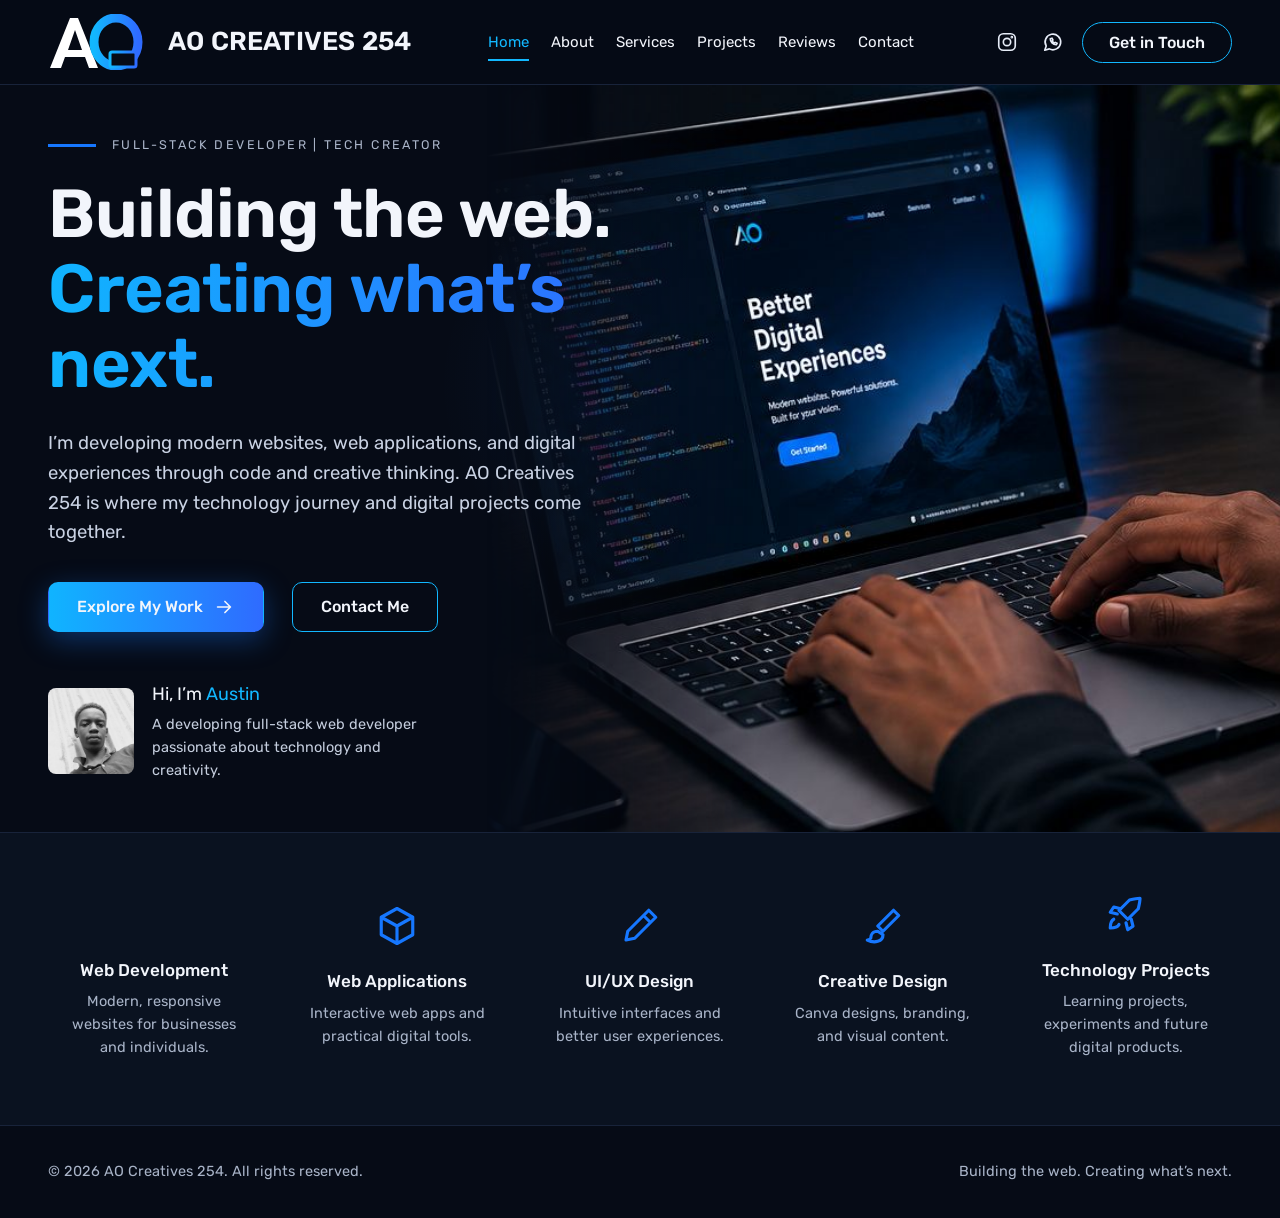
<file: index.html>
<!DOCTYPE html>
<html lang="en">
<head>
<meta charset="utf-8">
<meta name="viewport" content="width=device-width, initial-scale=1, viewport-fit=cover">
<meta name="referrer" content="no-referrer">
<title>AO Creatives 254 | Full-Stack Developer & Tech Creator</title>
<link rel="preconnect" href="https://fonts.googleapis.com">
<link href="https://fonts.googleapis.com/css2?family=Rubik:wght@400;500;600;700&display=swap" rel="stylesheet">
<style>
:root{
  color-scheme:dark;
  --bg:#060b16;--bg2:#0a1220;--panel:#0d1627;--line:#18233a;
  --text:#f2f5fb;--muted:#a9b4c8;--blue:#1677ff;--cyan:#12b8ff;
  --grad:linear-gradient(90deg,#10b4ff,#2f6bff);
  box-sizing:border-box;padding-top:env(safe-area-inset-top,0px);padding-bottom:env(safe-area-inset-bottom,0px);
}
html{scroll-behavior:smooth;scroll-padding-top:calc(90px + env(safe-area-inset-top,0px))}
*{box-sizing:border-box;margin:0}
body{background:var(--bg);color:var(--text);font-family:Rubik,system-ui,-apple-system,"Segoe UI",Roboto,sans-serif;line-height:1.6;overflow-x:hidden}
a{color:inherit;text-decoration:none}
:focus-visible{outline:2px solid var(--cyan);outline-offset:3px;border-radius:6px}
.wrap{max-width:1240px;margin:0 auto;padding:0 28px}
svg.i{width:22px;height:22px;fill:none;stroke:currentColor;stroke-width:1.8;stroke-linecap:round;stroke-linejoin:round}
header{position:sticky;top:env(safe-area-inset-top,0px);z-index:20;background:rgba(6,11,22,.9);backdrop-filter:blur(10px);border-bottom:1px solid var(--line)}
body::before{content:"";position:fixed;inset:0 0 auto;height:env(safe-area-inset-top,0px);background:rgba(6,11,22,.9);z-index:30}
.bar{display:flex;align-items:center;justify-content:space-between;gap:20px;height:84px}
.brand{display:flex;align-items:center;gap:14px}
.brand b{display:block;font-size:26px;font-weight:600;letter-spacing:.2px;line-height:1.1}
.brand small{display:block;font-size:11.5px;letter-spacing:1.6px;text-transform:uppercase;color:var(--muted)}
nav ul{display:flex;gap:30px;list-style:none;padding:0}
nav a{padding:8px 0;font-size:16px;border-bottom:2px solid transparent;transition:color .2s}
nav a:hover{color:var(--cyan)}
nav a.on{color:var(--cyan);border-color:var(--cyan)}
.tools{display:flex;align-items:center;gap:18px}
.tools a.ic{display:grid;place-items:center;width:34px;height:34px;color:#e7edf8}
.tools a.ic:hover{color:var(--cyan)}
.btn{display:inline-flex;align-items:center;gap:10px;padding:13px 28px;border-radius:10px;border:1.5px solid var(--cyan);font:500 16px Rubik,sans-serif;color:var(--text);background:transparent;cursor:pointer;transition:transform .15s,background .2s}
.btn:hover{background:rgba(18,184,255,.12);transform:translateY(-1px)}
.btn.pill{border-radius:999px;padding:10px 26px}
.btn.fill{background:var(--grad);border-color:transparent;box-shadow:0 8px 28px rgba(22,119,255,.35)}
.btn.fill:hover{background:var(--grad);filter:brightness(1.1)}
.burger{display:none;background:none;border:0;color:var(--text);cursor:pointer;padding:6px}
.hero{position:relative;overflow:hidden;border-bottom:1px solid var(--line);background:radial-gradient(900px 500px at 80% 40%,rgba(22,119,255,.22),transparent 65%),var(--bg)}
.hero .wrap{display:grid;grid-template-columns:1.05fr 1fr;align-items:center;gap:20px;min-height:660px;padding-top:50px;padding-bottom:50px}
.tag{display:flex;align-items:center;gap:16px;font-size:12.5px;letter-spacing:2.4px;text-transform:uppercase;color:var(--muted);margin-bottom:22px}
.tag::before{content:"";width:48px;height:3px;background:var(--blue)}
h1{font-size:clamp(40px,5.6vw,68px);line-height:1.1;font-weight:600;letter-spacing:-.5px}
h1 span{background:var(--grad);-webkit-background-clip:text;background-clip:text;color:transparent;display:block}
.lead{max-width:540px;margin:28px 0 34px;font-size:18.5px;color:#c9d2e3}
.cta{display:flex;gap:28px;flex-wrap:wrap}
.me{display:flex;align-items:center;gap:18px;margin-top:48px}
.av{width:86px;height:86px;border-radius:8px;background:#4a5262;display:grid;place-items:center;overflow:hidden;flex:none}
.av svg{width:60%;height:60%;fill:#9aa3b3}
.av img{width:100%;height:100%;object-fit:cover;display:block}
.portrait{width:100%;max-width:420px;aspect-ratio:1;object-fit:cover;border-radius:16px;border:1px solid var(--line);box-shadow:0 0 60px rgba(22,119,255,.25);margin-bottom:6px}
.me p{font-size:14.5px;color:#c4cddd;max-width:290px}
.me h3{font-size:18px;font-weight:400;margin-bottom:4px}.me h3 em{font-style:normal;color:var(--cyan)}
.stage{perspective:1400px;display:grid;place-items:center}
.laptop{width:100%;max-width:620px;transform:rotateY(-16deg) rotateX(6deg) rotateZ(-3deg);transform-style:preserve-3d}
.screen{background:#04080f;border:10px solid #23262d;border-radius:14px 14px 4px 4px;aspect-ratio:16/10;display:grid;grid-template-columns:1fr 1.15fr;overflow:hidden;box-shadow:0 0 90px rgba(22,119,255,.4)}
.code{padding:10px 8px;background:#070d18;border-right:1px solid #16233a;display:flex;flex-direction:column;gap:5px}
.code i{display:block;height:4px;border-radius:2px;background:#3a8dde;opacity:.7}
.code i:nth-child(3n){background:#e09a4a}.code i:nth-child(4n){background:#6fcf97}.code i:nth-child(5n){background:#b07be0}
.mini{padding:12px 14px;background:linear-gradient(160deg,#050a14 40%,#0a2a55 100%);position:relative}
.mini .l{font-weight:700;color:var(--cyan);font-size:13px}.mini h4{font-size:clamp(14px,2.2vw,24px);line-height:1.1;margin-top:18%}
.mini p{font-size:7px;color:var(--muted);margin:5px 0 8px}.mini u{display:inline-block;text-decoration:none;font-size:7px;background:var(--blue);padding:3px 8px;border-radius:3px}
.mini::after{content:"";position:absolute;right:0;bottom:0;width:55%;height:50%;background:linear-gradient(135deg,transparent 48%,#16406f 49%);opacity:.8}
.base{height:16px;margin:0 -4%;background:linear-gradient(#8a8f99,#4b4f57);border-radius:2px 2px 14px 14px}
.hero .wrap{position:relative;z-index:1}
.heroimg{position:absolute;top:0;bottom:0;right:0;width:62%;background:url([data-uri]) left center/cover no-repeat;-webkit-mask-image:linear-gradient(90deg,transparent 0,#000 34%);mask-image:linear-gradient(90deg,transparent 0,#000 34%)}
@media(max-width:1020px){.heroimg{width:100%;opacity:.28}}
.strip{background:var(--bg2);border-bottom:1px solid var(--line)}
.strip .wrap{display:grid;grid-template-columns:repeat(5,1fr);gap:30px;padding-top:50px;padding-bottom:56px;text-align:center}
.svc{background:none;border:0;color:inherit;font:inherit;cursor:pointer;padding:10px;border-radius:12px;transition:background .2s}
.svc:hover{background:rgba(22,119,255,.08)}
.svc svg{width:42px;height:42px;color:var(--blue);margin-bottom:14px}
.svc h3{font-size:17px;font-weight:500;margin-bottom:6px}.svc p{font-size:14.5px;color:var(--muted);max-width:210px;margin:0 auto}
section.sec{padding:96px 0;border-bottom:1px solid var(--line)}
h2{font-size:clamp(30px,4vw,44px);font-weight:600;margin-bottom:14px}
.sub{color:var(--muted);max-width:620px;font-size:17px}
.about{display:grid;grid-template-columns:1.3fr 1fr;gap:56px;align-items:start}
.about p+p{margin-top:16px}.about p{color:#c9d2e3;max-width:62ch}
.stats{display:grid;gap:14px}
.stat{background:var(--panel);border:1px solid var(--line);border-radius:12px;padding:20px 24px;display:flex;justify-content:space-between;align-items:center}
.stat b{font-size:30px;color:var(--cyan);font-weight:600}.stat span{color:var(--muted);font-size:15px}
.chips{display:flex;gap:10px;flex-wrap:wrap;margin:28px 0 30px}
.chip{background:none;border:1px solid var(--line);color:var(--muted);padding:8px 20px;border-radius:999px;font:500 15px Rubik,sans-serif;cursor:pointer}
.chip[aria-pressed=true]{background:var(--blue);border-color:var(--blue);color:#fff}
.grid{display:grid;grid-template-columns:repeat(3,1fr);gap:22px}
.card{background:var(--panel);border:1px solid var(--line);border-radius:14px;overflow:hidden;transition:transform .2s,border-color .2s}
.card:hover{transform:translateY(-4px);border-color:#27518f}
.card .th{height:150px;display:grid;place-items:center;background:linear-gradient(135deg,#0b2a55,#06101f);color:var(--cyan)}
.card .th svg{width:46px;height:46px}
.card div.b{padding:20px 22px 24px}.card h3{font-size:19px;font-weight:500}
.card p{font-size:14.5px;color:var(--muted);margin:6px 0 12px}.card small{color:var(--cyan);font-size:13px}
.card.hide{display:none}
.contact{display:grid;grid-template-columns:1fr 1.2fr;gap:56px}
.links{margin-top:28px;display:grid;gap:14px}.links a{display:flex;gap:12px;align-items:center;color:#c9d2e3}.links a:hover{color:var(--cyan)}
form{background:var(--panel);border:1px solid var(--line);border-radius:16px;padding:30px;display:grid;gap:18px}
label{display:grid;gap:6px;font-size:14.5px;color:var(--muted)}
input,textarea,select{background:#070d18;border:1px solid #223153;color:var(--text);border-radius:10px;padding:12px 14px;font:16px Rubik,sans-serif;width:100%}
input:focus,textarea:focus,select:focus{outline:2px solid var(--cyan);border-color:transparent}
textarea{min-height:120px;resize:vertical}
.err{color:#ff8a8a;font-size:13px;min-height:0}
.toast{position:fixed;left:50%;bottom:calc(28px + env(safe-area-inset-bottom,0px));transform:translate(-50%,30px);background:#0f2a4f;border:1px solid var(--cyan);padding:14px 24px;border-radius:12px;opacity:0;pointer-events:none;transition:.3s;z-index:40;max-width:90vw}
.toast.show{opacity:1;transform:translate(-50%,0)}
.view{display:none}.view.active{display:block;animation:vin .35s ease}
@keyframes vin{from{opacity:0}to{opacity:1}}
.pagehead{padding:70px 0 56px;border-bottom:1px solid var(--line);background:radial-gradient(700px 300px at 85% 0,rgba(22,119,255,.2),transparent 70%),var(--bg2)}
.pagehead h1{font-size:clamp(34px,4.6vw,54px)}.pagehead .sub{margin-top:14px}
.crumb{font-size:14px;color:var(--muted);margin-bottom:14px}.crumb a{color:var(--cyan)}
.sv-grid{display:grid;grid-template-columns:repeat(2,1fr);gap:22px}
.sv{background:var(--panel);border:1px solid var(--line);border-radius:14px;padding:28px}
.sv svg{width:38px;height:38px;color:var(--blue);margin-bottom:14px}
.sv h3{font-size:21px;font-weight:500;margin-bottom:8px}.sv p{color:var(--muted);font-size:15.5px}
.sv ul{margin:14px 0 20px;padding-left:20px;color:#c9d2e3;font-size:15px}
.skill{margin-bottom:16px}.skill div{display:flex;justify-content:space-between;font-size:15px;margin-bottom:6px}
.skill i{display:block;height:8px;border-radius:6px;background:#14213a;overflow:hidden}.skill i b{display:block;height:100%;background:var(--grad);width:0;transition:width 1s}
@media(max-width:760px){.sv-grid{grid-template-columns:1fr}}
footer{padding:34px 0;color:var(--muted);font-size:14.5px}
footer .wrap{display:flex;justify-content:space-between;flex-wrap:wrap;gap:10px}
@media(max-width:1020px){
  .hero .wrap{grid-template-columns:1fr;min-height:0}.stage{margin-top:20px}.laptop{max-width:520px}
  .strip .wrap{grid-template-columns:repeat(2,1fr)}.grid{grid-template-columns:repeat(2,1fr)}
  .about,.contact{grid-template-columns:1fr;gap:36px}
  .burger{display:block}.tools .btn,.tools a.ic{display:none}
  nav{position:absolute;left:0;right:0;top:84px;background:var(--bg2);border-bottom:1px solid var(--line);display:none}
  nav.open{display:block}nav ul{flex-direction:column;gap:0;padding:10px 28px 18px}nav a{display:block;padding:12px 0}
}
@media(max-width:620px){.wrap{padding:0 20px}.grid{grid-template-columns:1fr}.strip .wrap{grid-template-columns:1fr}.brand b{font-size:21px}.brand small{font-size:9.5px;letter-spacing:1px}.cta{gap:14px}}
.empty{grid-column:1/-1;background:var(--panel);border:1px dashed #27518f;border-radius:14px;padding:40px 24px;text-align:center;color:var(--muted);font-size:16px}
.steps{display:grid;gap:14px;margin-top:34px;max-width:62ch}
.step{display:flex;gap:18px;align-items:flex-start;background:var(--panel);border:1px solid var(--line);border-radius:12px;padding:18px 22px}
.step b{color:var(--cyan);font-size:24px;font-weight:600;min-width:30px;line-height:1.2}
.step h3{font-size:17px;font-weight:500}.step p{font-size:14.5px;color:var(--muted);margin:2px 0 0}
.stars{color:#ffc24b;letter-spacing:3px}
.rsum{display:flex;gap:18px;align-items:center;margin-bottom:30px}.rsum b{font-size:52px;font-weight:600;line-height:1}.rsum span{color:var(--muted);font-size:15px}
.rv{background:var(--panel);border:1px solid var(--line);border-radius:14px;padding:26px;display:flex;flex-direction:column;gap:10px}
.rv p{color:#d3dbea;font-size:16px}.rv b{font-weight:500}.rv small{color:var(--muted);font-size:14px}
.badge{margin-left:8px;border:1px dashed var(--muted);border-radius:999px;padding:1px 10px;font-size:12px}
@media(max-width:1280px){nav ul{gap:22px}nav a{font-size:15px}.brand small{display:none}.tools{gap:12px}}
@media(max-width:1180px){.tools .btn.pill{display:none}}
@media(prefers-reduced-motion:reduce){html{scroll-behavior:auto}*{transition:none!important}}
</style>
</head>
<body>
<svg width="0" height="0" style="position:absolute" aria-hidden="true">
  <symbol id="ig" viewBox="0 0 24 24"><rect x="3" y="3" width="18" height="18" rx="5"/><circle cx="12" cy="12" r="4"/><circle cx="17.3" cy="6.7" r=".6"/></symbol>
  <symbol id="wa" viewBox="0 0 24 24"><path d="M3 21l1.6-4.7A8.5 8.5 0 1 1 8 19.5z"/><path d="M9 8.5c0 3.5 3 6.5 6.5 6.5l1-1.6-2-1-1 .8c-1-.4-2-1.4-2.4-2.4l.8-1-1-2z"/></symbol>
  <symbol id="code" viewBox="0 0 24 24"><path d="M8 7l-5 5 5 5M16 7l5 5-5 5M14 4l-4 16"/></symbol>
  <symbol id="cube" viewBox="0 0 24 24"><path d="M12 2l9 5v10l-9 5-9-5V7zM3 7l9 5 9-5M12 12v10"/></symbol>
  <symbol id="pen" viewBox="0 0 24 24"><path d="M4 20l1-5L17 3l4 4L9 19zM14 6l4 4"/></symbol>
  <symbol id="brush" viewBox="0 0 24 24"><path d="M18 3l3 3-9 9-3-3zM9 15c-3 0-4 2-4 4-1 1-2 1-2 1 4 2 9 1 9-3z"/></symbol>
  <symbol id="rocket" viewBox="0 0 24 24"><path d="M5 15c-2 1-2 5-2 5s4 0 5-2M14 4c4-1 6-1 6-1s0 2-1 6l-6 6-5-5zM9 9L5 8l-2 3 4 1M15 15l1 4-3 2-1-4"/></symbol>
  <symbol id="mail" viewBox="0 0 24 24"><rect x="3" y="5" width="18" height="14" rx="2"/><path d="M3 7l9 7 9-7"/></symbol>
</svg>

<header>
  <div class="wrap bar">
    <a href="#home" class="brand" aria-label="AO Creatives 254 home">
      <svg width="106" height="56" viewBox="0 0 106 56" aria-hidden="true"><defs><linearGradient id="lg" x1="0" x2="1"><stop stop-color="#12b8ff"/><stop offset="1" stop-color="#2f6bff"/></linearGradient></defs><path d="M2 54L22 4h8l20 50h-9l-4-11H17l-4 11zM20 36h14L27 16z" fill="#fff"/><ellipse cx="68" cy="28" rx="22" ry="24" fill="none" stroke="url(#lg)" stroke-width="9"/><rect x="62" y="38" width="26" height="15" rx="2" fill="#060b16" stroke="url(#lg)" stroke-width="3"/></svg>
      <span><b>AO CREATIVES 254</b><small>Building the web. Creating what’s next.</small></span>
    </a>
    <nav id="nav" aria-label="Main">
      <ul>
        <li><a href="#home" class="on">Home</a></li>
        <li><a href="#about">About</a></li>
        <li><a href="#services">Services</a></li>
        <li><a href="#portfolio">Projects</a></li>
        <li><a href="#reviews">Reviews</a></li>
        <li><a href="#contact">Contact</a></li>
      </ul>
    </nav>
    <div class="tools">
      <a class="ic" id="igLink" href="#" target="_blank" rel="noopener" aria-label="Instagram"><svg class="i"><use href="#ig"/></svg></a>
      <a class="ic" id="waLink" href="#" target="_blank" rel="noopener" aria-label="WhatsApp"><svg class="i"><use href="#wa"/></svg></a>
      <a class="btn pill" href="#contact">Get in Touch</a>
      <button class="burger" id="burger" aria-label="Open menu" aria-expanded="false"><svg class="i" viewBox="0 0 24 24" style="width:28px;height:28px"><path d="M4 7h16M4 12h16M4 17h16"/></svg></button>
    </div>
  </div>
</header>

<main>
<div class="view active" id="v-home">
<section class="hero" id="home">
  <div class="heroimg" aria-hidden="true"></div>
  <div class="wrap">
    <div>
      <div class="tag">Full-stack developer | Tech creator</div>
      <h1>Building the web. <span>Creating what’s next.</span></h1>
      <p class="lead">I’m developing modern websites, web applications, and digital experiences through code and creative thinking. AO Creatives 254 is where my technology journey and digital projects come together.</p>
      <div class="cta">
        <a class="btn fill" href="#portfolio">Explore My Work <svg class="i" viewBox="0 0 24 24"><path d="M5 12h14M13 6l6 6-6 6"/></svg></a>
        <a class="btn" href="#contact">Contact Me</a>
      </div>
      <div class="me">
        <div class="av"><img data-photo alt="Austin, full-stack developer"></div>
        <div><h3>Hi, I’m <em>Austin</em></h3><p>A developing full-stack web developer passionate about technology and creativity.</p></div>
      </div>
    </div>
    <div class="stage" aria-hidden="true" style="display:none">
      <div class="laptop">
        <div class="screen">
          <div class="code" id="code"></div>
          <div class="mini"><span class="l">AO</span><h4>Better Digital Experiences</h4><p>Modern websites. Powerful solutions. Built for your vision.</p><u>Get Started</u></div>
        </div>
        <div class="base"></div>
      </div>
    </div>
  </div>
</section>

<div class="strip" id="homeServices">
  <div class="wrap" id="svcRow"></div>
</div>
</div>

<div class="view" id="v-services">
<div class="pagehead"><div class="wrap"><div class="crumb"><a href="#home">Home</a> / Services</div><h1>Services</h1><p class="sub">What I can build for you, from first sketch to launch.</p></div></div>
<section class="sec"><div class="wrap sv-grid" id="svcPage"></div></section>
</div>

<div class="view" id="v-about">
<div class="pagehead"><div class="wrap"><div class="crumb"><a href="#home">Home</a> / About</div><h1>About me</h1><p class="sub">Code, design and curiosity in one place.</p></div></div>
<section class="sec" id="about">
  <div class="wrap about">
    <div>
      <h2>Hi, I’m Austin</h2>
      <p>I’m Austin, a full-stack developer based in Nairobi. I build responsive websites and practical <br></br>web apps for businesses and individuals, and I design the visuals that go with them in Canva.</p>
      <p>Outside client work I run learning projects and experiments, because every small build teaches me something I can use on the next one.</p>
      <h2 style="font-size:26px;margin:38px 0 0">How I work</h2>
      <div class="steps">
        <div class="step"><b>1</b><div><h3>Listen</h3><p>We talk about your goals, your audience and what you need the site to do.</p></div></div>
        <div class="step"><b>2</b><div><h3>Plan and design</h3><p>I map out the pages and create a clean look that fits your brand.</p></div></div>
        <div class="step"><b>3</b><div><h3>Build</h3><p>I code a fast, mobile-friendly site and you review it as it comes together.</p></div></div>
        <div class="step"><b>4</b><div><h3>Launch and support</h3><p>I help you go live and make changes when you need them.</p></div></div>
      </div>
      <div class="cta" style="margin-top:34px;gap:18px">
        <a class="btn fill" href="#contact">Work with me <svg class="i" viewBox="0 0 24 24"><path d="M5 12h14M13 6l6 6-6 6"/></svg></a>
        <a class="btn" href="#services">See my services</a>
      </div>
    </div>
    <div class="stats">
      <img class="portrait" data-photo alt="Portrait of Austin">
      <div class="stat"><span>Projects built</span><b data-n="24">0</b></div>
      <div class="stat"><span>Technologies used</span><b data-n="12">0</b></div>
      <div class="stat"><span>Happy clients</span><b data-n="15">0</b></div>
      <div style="margin-top:14px" id="skills"></div>
    </div>
  </div>
</section>
</div>

<div class="view" id="v-portfolio">
<div class="pagehead"><div class="wrap"><div class="crumb"><a href="#home">Home</a> / Projects</div><h1>Projects</h1><p class="sub">Websites, apps and designs. Use the filters to browse by type.</p></div></div>
<section class="sec" id="portfolio">
  <div class="wrap">
    <div class="chips" id="chips">
      <button class="chip" aria-pressed="true" data-f="all">All</button>
      <button class="chip" aria-pressed="false" data-f="web">Websites</button>
      <button class="chip" aria-pressed="false" data-f="app">Web apps</button>
      <button class="chip" aria-pressed="false" data-f="design">Design</button>
    </div>
    <div class="grid" id="projects"></div>
  </div>
</section>
</div>

<div class="view" id="v-reviews">
<div class="pagehead"><div class="wrap"><div class="crumb"><a href="#home">Home</a> / Reviews</div><h1>Client reviews</h1><p class="sub">What people say about working with AO Creatives 254.</p></div></div>
<section class="sec"><div class="wrap">
  <div class="rsum" id="rsum"></div>
  <div class="grid" id="reviewList"></div>
  <form id="rform" novalidate style="max-width:640px;margin-top:56px">
    <h2 style="font-size:28px;margin:0">Leave a review</h2>
    <label>Your name<input id="rn" autocomplete="name" maxlength="80"><span class="err" id="rne"></span></label>
    <label>Rating<select id="rr"><option value="5">5 stars, excellent</option><option value="4">4 stars, good</option><option value="3">3 stars, okay</option><option value="2">2 stars, poor</option><option value="1">1 star, bad</option></select></label>
    <label>Your review<textarea id="rm2" maxlength="1000"></textarea><span class="err" id="rme"></span></label>
    <div><button class="btn fill" type="submit" value="rev">Send my review</button></div>
  </form>
</div></section>
</div>

<div class="view" id="v-contact">
<div class="pagehead"><div class="wrap"><div class="crumb"><a href="#home">Home</a> / Contact</div><h1>Get in touch</h1><p class="sub">Tell me about your project and I’ll reply on WhatsApp or email.</p></div></div>
<section class="sec" id="contact">
  <div class="wrap contact">
    <div>
      <h2>Let’s build something</h2>
      <p class="sub">Tell me about your project and I’ll reply on WhatsApp or email.</p>
      <div class="links">
        <a id="waLink2" href="#" target="_blank" rel="noopener"><svg class="i"><use href="#wa"/></svg> Chat on WhatsApp</a>
        <a id="mailLink" href="#"><svg class="i"><use href="#mail"/></svg> <span id="mailTxt"></span></a>
        <a id="igLink2" href="#" target="_blank" rel="noopener"><svg class="i"><use href="#ig"/></svg> Follow on Instagram</a>
      </div>
    </div>
    <form id="form" novalidate>
      <label>Your name<input id="fn" autocomplete="name" maxlength="80"><span class="err" id="en"></span></label>
      <label>Email<input id="fe" type="email" autocomplete="email" maxlength="120"><span class="err" id="ee"></span></label>
      <label>What do you need?
        <select id="ft"><option>Website</option><option>Web application</option><option>UI/UX design</option><option>Creative design</option><option>Something else</option></select>
      </label>
      <label>Message<textarea id="fm" maxlength="1000"></textarea><span class="err" id="em"></span></label>
      <div class="cta" style="gap:14px">
        <button class="btn fill" type="submit" value="wa">Send on WhatsApp</button>
        <button class="btn" type="submit" value="mail">Send by email</button>
      </div>
    </form>
  </div>
</section>
</div>
</main>

<footer><div class="wrap"><span>© <span id="yr"></span> AO Creatives 254. All rights reserved.</span><span>Building the web. Creating what’s next.</span></div></footer>
<div class="toast" id="toast" role="status"></div>

<script>
/* ---- Edit these with your real details ---- */
var PHOTO="[data-uri]";
document.querySelectorAll("img[data-photo]").forEach(function(i){i.src=PHOTO});
var CFG={whatsapp:"254759839798",email:"oumaaustine570@gmail.com",instagram:"https://instagram.com/austingoz"};

var SERVICES=[
 ["code","Web Development","Modern, responsive websites for businesses and individuals."],
 ["cube","Web Applications","Interactive web apps and practical digital tools."],
 ["pen","UI/UX Design","Intuitive interfaces and better user experiences."],
 ["brush","Creative Design","Canva designs, branding, and visual content."],
 ["rocket","Technology Projects","Learning projects, experiments and future digital products."]
];
/* add your projects here: [category("web"|"app"|"design"), icon("code"|"cube"|"pen"|"brush"), title, description, tools] */
var PROJECTS=[];
var $=function(s){return document.querySelector(s)};
function toast(t){var e=$("#toast");e.textContent=t;e.classList.add("show");clearTimeout(toast.t);toast.t=setTimeout(function(){e.classList.remove("show")},3200)}

/* links */
var wa="https://wa.me/"+CFG.whatsapp;
["#waLink","#waLink2"].forEach(function(s){$(s).href=wa});
["#igLink","#igLink2"].forEach(function(s){$(s).href=CFG.instagram});
var gm="https://mail.google.com/mail/?view=cm&fs=1&to="+encodeURIComponent(CFG.email);$("#mailLink").href=gm;$("#mailLink").target="_blank";$("#mailLink").rel="noopener";$("#mailTxt").textContent=CFG.email;
$("#yr").textContent=new Date().getFullYear();

/* hero code lines */
var c=$("#code"),h="";for(var i=0;i<34;i++){h+='<i style="width:'+(20+Math.round(Math.random()*70))+'%;margin-left:'+((i%5)*5)+'px"></i>'}c.innerHTML=h;

/* services + projects */
$("#svcRow").innerHTML=SERVICES.map(function(s){return '<button class="svc" data-svc="'+s[1]+'"><svg class="i"><use href="#'+s[0]+'"/></svg><h3>'+s[1]+'</h3><p>'+s[2]+'</p></button>'}).join("");
if(!PROJECTS.length){$("#chips").style.display="none"}
$("#projects").innerHTML=!PROJECTS.length?'<p class="empty">Projects are coming soon. In the meantime, get in touch to talk about yours.</p>':PROJECTS.map(function(p){return '<article class="card" data-c="'+p[0]+'"><div class="th"><svg class="i"><use href="#'+p[1]+'"/></svg></div><div class="b"><h3>'+p[2]+'</h3><p>'+p[3]+'</p><small>'+p[4]+'</small></div></article>'}).join("");

/* clicking a service pre-fills the contact form */
document.addEventListener("click",function(e){
  var b=e.target.closest("[data-svc]");if(!b)return;
  var map={"Web Development":"Website","Web Applications":"Web application","UI/UX Design":"UI/UX design","Creative Design":"Creative design"};
  $("#ft").value=map[b.dataset.svc]||"Something else";
  go("contact");toast(b.dataset.svc+" selected. Tell me about your project.");
});

/* portfolio filter */
$("#chips").addEventListener("click",function(e){
  var b=e.target.closest(".chip");if(!b)return;
  document.querySelectorAll(".chip").forEach(function(x){x.setAttribute("aria-pressed",x===b)});
  document.querySelectorAll(".card").forEach(function(k){k.classList.toggle("hide",b.dataset.f!=="all"&&k.dataset.c!==b.dataset.f)});
});

/* mobile menu */
var nav=$("#nav"),bg=$("#burger");
bg.addEventListener("click",function(){var o=nav.classList.toggle("open");bg.setAttribute("aria-expanded",o)});
nav.addEventListener("click",function(e){if(e.target.tagName==="A"){nav.classList.remove("open");bg.setAttribute("aria-expanded","false")}});

/* add real client reviews here: {n:"Name",role:"Role",r:5,t:"Review text"} */
var REVIEWS=[];
function stars(n){return "\u2605\u2605\u2605\u2605\u2605".slice(0,n)+"\u2606\u2606\u2606\u2606\u2606".slice(0,5-n)}
(function(){
  if(!REVIEWS.length){$("#reviewList").innerHTML='<p class="empty">No reviews yet. Be the first to leave one below.</p>';$("#rsum").style.display="none";return}
  $("#reviewList").innerHTML=REVIEWS.map(function(r){return '<article class="rv"><div class="stars">'+stars(r.r)+'</div><p>\u201c'+r.t+'\u201d</p><b>'+r.n+'</b><small>'+r.role+(r.s?'<span class="badge">Sample</span>':'')+'</small></article>'}).join("");
  var avg=REVIEWS.reduce(function(a,r){return a+r.r},0)/REVIEWS.length;
  $("#rsum").innerHTML='<b>'+avg.toFixed(1)+'</b><div><div class="stars">'+stars(Math.round(avg))+'</div><span>Based on '+REVIEWS.length+' reviews</span></div>';
})();
var lastSend=0;
function throttled(){var n=Date.now();if(n-lastSend<4000){toast("Please wait a few seconds before sending again.");return true}lastSend=n;return false}
$("#rform").addEventListener("submit",function(e){
  e.preventDefault();
  var n=$("#rn").value.trim(),t=$("#rm2").value.trim();
  $("#rne").textContent=n?"":"Enter your name.";
  $("#rme").textContent=t.length>=10?"":"Write at least 10 characters.";
  if(!n||t.length<10)return;
  if(throttled())return;
  var msg="Hi Austin, I’d like to leave a review.\nName: "+n+"\nRating: "+$("#rr").value+"/5\n\n"+t;
  window.open(wa+"?text="+encodeURIComponent(msg),"_blank","noopener");
  toast("Opening WhatsApp. Thank you for your review, "+n.split(" ")[0]+"!");this.reset();
});

/* services page + skills */
var DETAIL=[["Custom design","Mobile-first layout","Fast loading and SEO basics"],["Dashboards and tools","Forms and databases","Login and user accounts"],["Wireframes and prototypes","User flow planning","Clean, modern interfaces"],["Logos and branding","Social media graphics","Posters and flyers"],["Learning builds","Prototypes and experiments","Future digital products"]];
$("#svcPage").innerHTML=SERVICES.map(function(s,i){return '<article class="sv"><svg class="i"><use href="#'+s[0]+'"/></svg><h3>'+s[1]+'</h3><p>'+s[2]+'</p><ul>'+DETAIL[i].map(function(d){return '<li>'+d+'</li>'}).join("")+'</ul><button class="btn" data-svc="'+s[1]+'">Request this service</button></article>'}).join("");
var SK=[["HTML & CSS",95],["JavaScript",85],["React",75],["Node.js",70],["UI/UX design",80],["Canva design",90]];
$("#skills").innerHTML=SK.map(function(k){return '<div class="skill"><div><span>'+k[0]+'</span><span>'+k[1]+'%</span></div><i><b data-w="'+k[1]+'"></b></i></div>'}).join("");
function runSkills(){setTimeout(function(){document.querySelectorAll("#skills b").forEach(function(b){b.style.width=b.dataset.w+"%"})},60)}

/* page router: each nav item opens its own page */
var PAGES=["home","about","services","portfolio","reviews","contact"];
var links=[].slice.call(document.querySelectorAll("nav a"));
function go(p,push){
  if(PAGES.indexOf(p)<0)p="home";
  PAGES.forEach(function(k){$("#v-"+k).classList.toggle("active",k===p)});
  links.forEach(function(a){a.classList.toggle("on",a.getAttribute("href")==="#"+p)});
  if(push!==false){try{history.replaceState(null,"","#"+p)}catch(e){}}
  window.scrollTo(0,0);
  if(p==="about")runSkills();
}
document.addEventListener("click",function(e){var a=e.target.closest('a[href^="#"]');if(!a)return;var t=a.getAttribute("href").slice(1);if(PAGES.indexOf(t)>=0){e.preventDefault();go(t)}});
window.addEventListener("hashchange",function(){go(location.hash.slice(1),false)});
go(location.hash.slice(1),false);

/* count-up stats */
var io=new IntersectionObserver(function(es){es.forEach(function(en){if(!en.isIntersecting)return;io.unobserve(en.target);
  var el=en.target,n=+el.dataset.n,v=0,st=Math.max(1,Math.ceil(n/30));
  var t=setInterval(function(){v=Math.min(n,v+st);el.textContent=v+"+";if(v>=n)clearInterval(t)},40)})},{threshold:.6});
document.querySelectorAll("[data-n]").forEach(function(e){io.observe(e)});

/* contact form */
var sendVia="wa";
document.querySelectorAll("form button").forEach(function(b){b.addEventListener("click",function(){sendVia=b.value})});
$("#form").addEventListener("submit",function(e){
  e.preventDefault();
  var n=$("#fn").value.trim(),m=$("#fe").value.trim(),msg=$("#fm").value.trim(),ok=true;
  $("#en").textContent=n?"":"Enter your name.";
  $("#ee").textContent=/^\S+@\S+\.\S+$/.test(m)?"":"Enter a valid email address.";
  $("#em").textContent=msg.length>=10?"":"Write at least 10 characters about your project.";
  if(!n||!/^\S+@\S+\.\S+$/.test(m)||msg.length<10)return;
  if(throttled())return;
  var text="Hi AO Creatives 254, I’m "+n+" ("+m+"). I need: "+$("#ft").value+".\n\n"+msg;
  if(sendVia==="mail"){window.open(gm+"&su="+encodeURIComponent("New project: "+$("#ft").value)+"&body="+encodeURIComponent(text),"_blank","noopener")}
  else{window.open(wa+"?text="+encodeURIComponent(text),"_blank","noopener")}
  toast("Opening your message. Thank you, "+n.split(" ")[0]+"!");this.reset();
});
</script>
</body>
</html>
</file>
